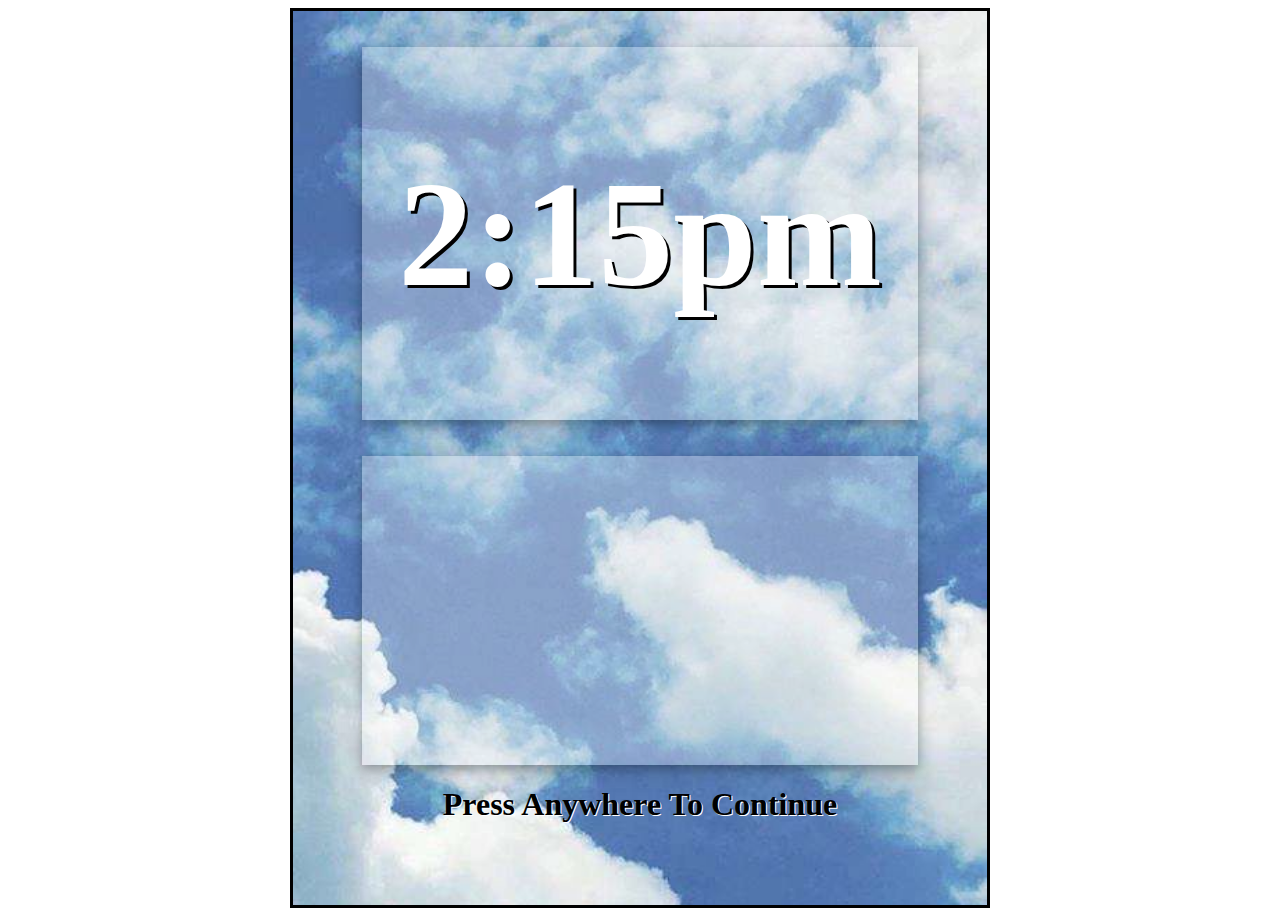
<file: index.html>
<!doctype html>
<html lang="en">
  <head>
    <!-- Required meta tags -->
    <meta charset="utf-8">
    <meta name="viewport" content="width=device-width, initial-scale=1, shrink-to-fit=no">

    <!-- Bootstrap CSS -->
    <link rel="stylesheet" href="https://stackpath.bootstrapcdn.com/bootstrap/4.1.3/css/bootstrap.min.css" integrity="sha384-MCw98/SFnGE8fJT3GXwEOngsV7Zt27NXFoaoApmYm81iuXoPkFOJwJ8ERdknLPMO" crossorigin="anonymous">
    <link rel="stylesheet" href="style_home.css">

    <title>Home</title>

          <script>
        
        window.onload = function(){
          var today = new Date();
          var time = (today.getHours() % 12 )+ ":" + (today.getMinutes()>=10?"":"0") + today.getMinutes()  + ((today.getHours() > 12)? "pm" : "am")
          var space = (today.getHours() % 12 )+ " " + ((today.getMinutes()>=10)?"":"0") + today.getMinutes() + ((today.getHours() > 12)? "pm" : "am")

          document.getElementById("clock").innerHTML = time

        }

        setInterval(function(){ 
          var today = new Date();
          var time = (today.getHours() % 12 )+ ":" + (today.getMinutes()>=10?"":"0") + today.getMinutes()  + ((today.getHours() > 12)? "pm" : "am")
          var space = (today.getHours() % 12 )+ " " + ((today.getMinutes()>=10)?"":"0") + today.getMinutes() + ((today.getHours() > 12)? "pm" : "am")


          if (today.getSeconds() %2 == 1)
            document.getElementById("clock").innerHTML = time
          else
            document.getElementById("clock").innerHTML = space

          }, 1000);

      </script>
  </head>
  <body>

      <div class='content'  onclick="location.href='profiles.html';" style="cursor: pointer;">

      <br>
      <br>

      <div class="card-holder">
        <h1 id="clock" style=" font-size: 150px; text-align: center; color: white; text-shadow: 3px 3px #000000;"></h1>
        </div>

        <br>
        <br>

        <div class="card-holder">
          <div class="center">
            <iframe id="unclickable" src="https://www.meteoblue.com/en/weather/widget/daily/college-park_united-states-of-america_4188815?geoloc=fixed&days=7&tempunit=FAHRENHEIT&windunit=MILE_PER_HOUR&precipunit=INCH&coloured=monochrome&pictoicon=0&pictoicon=1&maxtemperature=0&maxtemperature=1&mintemperature=0&mintemperature=1&windspeed=0&windspeed=1&windgust=0&winddirection=0&winddirection=1&uv=0&humidity=0&precipitation=0&precipitation=1&precipitationprobability=0&precipitationprobability=1&spot=0&pressure=0&layout=light"  frameborder="0" scrolling="NO" allowtransparency="true" sandbox="allow-same-origin allow-scripts allow-popups allow-popups-to-escape-sandbox" style="width: 378px; height: 309px"></iframe><div><!-- DO NOT REMOVE THIS LINK --><a href="https://www.meteoblue.com/en/weather/week/college-park_united-states-of-america_4188815?utm_source=weather_widget&utm_medium=linkus&utm_content=daily&utm_campaign=Weather%2BWidget" target="_blank"></a></div>
          </div>
        </div>
          
          <h1 class="fixed-bottom" style="  vertical-align: text-bottom; text-align: center; color: black; text-shadow: 1px 1px #ffffff; font-family: Georgia;">Press Anywhere To Continue</h1>
         
         
          <!-- <div class="rounded bg-black" style="  position: relative;  opacity: 1; margin-right: 40px;">

                <table class="table table-bordered list">
                  <ul id="notifs" lass="list-group">
            
                    <li id ="not1" class="list-group-item d-flex justify-content-between align-items-center" >
                      Eggs will expire in 2 Days
                    </li>
              
                    <li id="not2" class="list-group-item d-flex justify-content-between align-items-center" >
                      Groceries will be bought in 5 Days
                    </li>
      
                  </ul>

                </table>
                </div> -->

      </div>


<script>
          document.getElementById("unclickable").style.pointerEvents = "none";

</script>


    <!-- Optional JavaScript -->
    <!-- jQuery first, then Popper.js, then Bootstrap JS -->
    <script src="https://code.jquery.com/jquery-3.3.1.slim.min.js" integrity="sha384-q8i/X+965DzO0rT7abK41JStQIAqVgRVzpbzo5smXKp4YfRvH+8abtTE1Pi6jizo" crossorigin="anonymous"></script>
    <script src="https://cdnjs.cloudflare.com/ajax/libs/popper.js/1.14.3/umd/popper.min.js" integrity="sha384-ZMP7rVo3mIykV+2+9J3UJ46jBk0WLaUAdn689aCwoqbBJiSnjAK/l8WvCWPIPm49" crossorigin="anonymous"></script>
    <script src="https://stackpath.bootstrapcdn.com/bootstrap/4.1.3/js/bootstrap.min.js" integrity="sha384-ChfqqxuZUCnJSK3+MXmPNIyE6ZbWh2IMqE241rYiqJxyMiZ6OW/JmZQ5stwEULTy" crossorigin="anonymous"></script>
  </body>
</html>
</file>
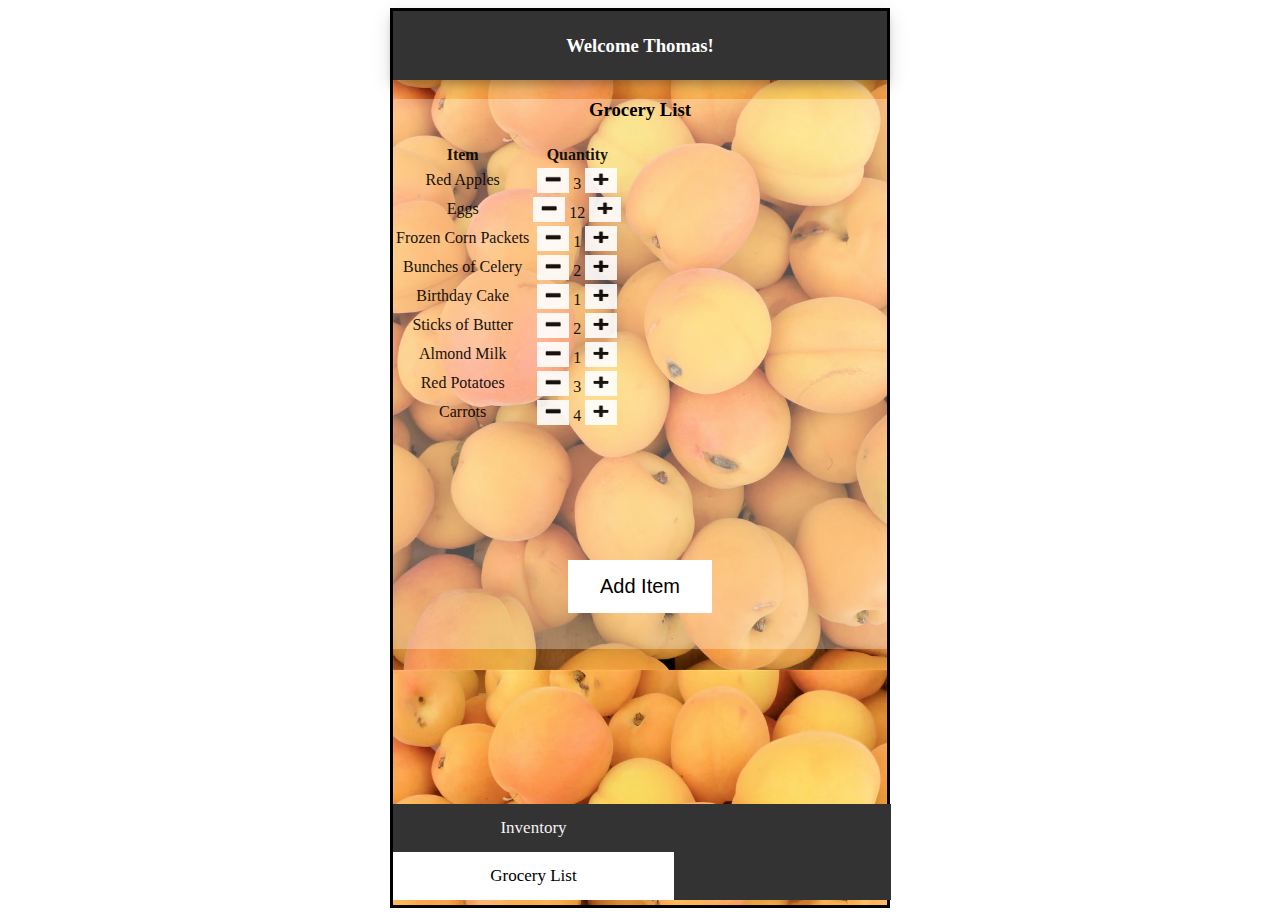
<file: appgrocerylist.html>
<!doctype html>
<html lang="en">
  <head>
    <!-- Required meta tags -->
    <meta charset="utf-8">
    <meta name="viewport" content="width=device-width, initial-scale=1, shrink-to-fit=no">

    <!-- Bootstrap CSS -->
    <link rel="stylesheet" href="https://stackpath.bootstrapcdn.com/bootstrap/4.1.3/css/bootstrap.min.css" integrity="sha384-MCw98/SFnGE8fJT3GXwEOngsV7Zt27NXFoaoApmYm81iuXoPkFOJwJ8ERdknLPMO" crossorigin="anonymous">
    <link rel="stylesheet" type="text/css" href="appgroceryliststyle.css">




    <title>Lists</title>
    <!-- Image and text -->

  </head>
  <body>
    <script src="appgrocerylist.js"></script>
    <div class='content'>
    <div class="header">
      <h3 style="text-align: center; color:white; font-family: Georgia;">Welcome Thomas!</h3>
    </div>
 <div class="card-body">
    <h3 class = "title" style="color:black; opacity: 1.0;">Grocery List</h3>

  <div class="wrapper shadow p-3 mb-5 bg-white rounded" style="opacity: 0.9;">
    <table class="table table-bordered list" id="lists">
      <thead class="thead-dark">
        <tr>
          <th scope="col">Item</th>
          <th scope="col">Quantity</th>
        </tr>
      </thead>
      <tbody>
        <tr>
          <td scope="row">Red Apples</td>
          <td><button class="addminus" onclick="subtract_item(this)"><img src="icons/minus.png" width="  20" height="20" class="d-inline-block align-center" alt=""></button>     3      <button class="addminus" onclick="add_item(this)"><img src="icons/plus.png" width="20" height="20" class="d-inline-block align-center" alt=""></button></td>
        </tr>
        <tr>
          <td scope="row">Eggs</td>
          <td><button class="addminus" onclick="subtract_item(this)"><img src="icons/minus.png" width="20" height="20" class="d-inline-block align-center" alt=""></button>     12      <button class="addminus" onclick="add_item(this)"><img src="icons/plus.png" width="20" height="20" class="d-inline-block align-center" alt=""></button></td>
        </tr>
        <tr>
          <td scope="row">Frozen Corn Packets</td>
          <td><button class="addminus" onclick="subtract_item(this)"><img src="icons/minus.png" width="20" height="20" class="d-inline-block align-center" alt=""></button>     1      <button class="addminus" onclick="add_item(this)"><img src="icons/plus.png" width="20" height="20" class="d-inline-block align-center" alt=""></button></td>
        </tr>
        <tr>
          <td scope="row">Bunches of Celery</td>
          <td><button class="addminus" onclick="subtract_item(this)"><img src="icons/minus.png" width="20" height="20" class="d-inline-block align-center" alt=""></button>     2      <button class="addminus" onclick="add_item(this)"><img src="icons/plus.png" width="20" height="20" class="d-inline-block align-center" alt=""></button></td>
        </tr>
        <tr>
          <td scope="row">Birthday Cake</td>
          <td><button class="addminus" onclick="subtract_item(this)"><img src="icons/minus.png" width="20" height="20" class="d-inline-block align-center" alt=""></button>     1      <button class="addminus" onclick="add_item(this)"><img src="icons/plus.png" width="20" height="20" class="d-inline-block align-center" alt=""></button></td>
        </tr>
        <tr>
          <td scope="row">Sticks of Butter</td>
          <td><button class="addminus" onclick="subtract_item(this)"><img src="icons/minus.png" width="20" height="20" class="d-inline-block align-center" alt=""></button>     2      <button class="addminus" onclick="add_item(this)"><img src="icons/plus.png" width="20" height="20" class="d-inline-block align-center" alt=""></button></td>
        </tr>
        <tr>
          <td scope="row">Almond Milk</td>
          <td><button class="addminus" onclick="subtract_item(this)"><img src="icons/minus.png" width="20" height="20" class="d-inline-block align-center" alt=""></button>     1      <button class="addminus" onclick="add_item(this)"><img src="icons/plus.png" width="20" height="20" class="d-inline-block align-center" alt=""></button></td>
        </tr>
        <tr>
          <td scope="row">Red Potatoes</td>
          <td><button class="addminus" onclick="subtract_item(this)"><img src="icons/minus.png" width="20" height="20" class="d-inline-block align-center" alt=""></button>     3      <button class="addminus" onclick="add_item(this)"><img src="icons/plus.png" width="20" height="20" class="d-inline-block align-center" alt=""></button></td>
        </tr>
        <tr>
          <td scope="row">Carrots</td>
          <td><button class="addminus" onclick="subtract_item(this)"><img src="icons/minus.png" width="20" height="20" class="d-inline-block align-center" alt=""></button>     4      <button class="addminus" onclick="add_item(this)"><img src="icons/plus.png" width="20" height="20" class="d-inline-block align-center" alt=""></button></td>
        </tr>
      </tbody>
    </table>
    </div>

    <div id="add">
      <button type="button" onclick="openFirstForm();" class="button">Add Item</button>
    </div>

    <div class="form-popup" id="myForm">
      <form action="/action_page.php" class="form-container"> 
        <h4>Enter item name and quantity. (Ex. "5 apples")</h4>
        <input type="text" id="food" name="fname" placeholder="Item Name">
        <input type="text" id="quantity" name="quant" placeholder="Quantity">
        <table class="buttons">
            <tbody><tr><td>
                <button type="button" class="btn" onclick="closeFirstForm()">Ok</button>
            </td>
        <td> <button type="button" class="btn cancel" onclick="closeForm()">Cancel</button></td></tr></tbody>
       
        </table>
      </form>
    </div>
    <br>
    <br>
 </div>

 <div id="keyboard">
 </div>

    <div class="navbar">
        <a href="appinventory.html" >Inventory</a>
        <a href="#" class="active">Grocery List</a>
      </div>



    <!-- Optional JavaScript -->
    <!-- jQuery first, then Popper.js, then Bootstrap JS -->
    <script src="https://code.jquery.com/jquery-3.3.1.slim.min.js" integrity="sha384-q8i/X+965DzO0rT7abK41JStQIAqVgRVzpbzo5smXKp4YfRvH+8abtTE1Pi6jizo" crossorigin="anonymous"></script>
    <script src="https://cdnjs.cloudflare.com/ajax/libs/popper.js/1.14.3/umd/popper.min.js" integrity="sha384-ZMP7rVo3mIykV+2+9J3UJ46jBk0WLaUAdn689aCwoqbBJiSnjAK/l8WvCWPIPm49" crossorigin="anonymous"></script>
    <script src="https://stackpath.bootstrapcdn.com/bootstrap/4.1.3/js/bootstrap.min.js" integrity="sha384-ChfqqxuZUCnJSK3+MXmPNIyE6ZbWh2IMqE241rYiqJxyMiZ6OW/JmZQ5stwEULTy" crossorigin="anonymous"></script>
    </div>
  </body>
</html>
</file>
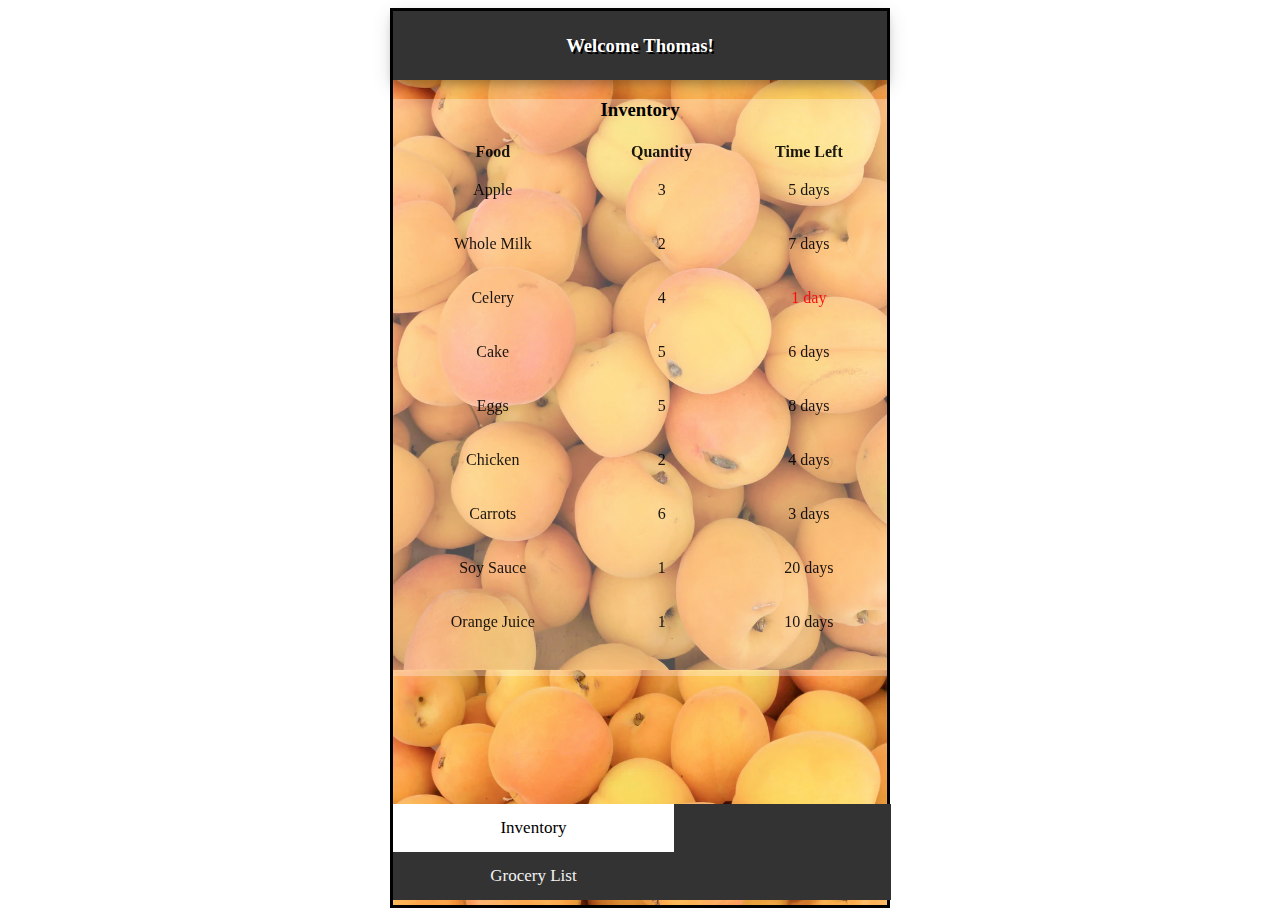
<file: appinventory.html>
<!doctype html>
<html lang="en">
  <head>
    <!-- Required meta tags -->
    <meta charset="utf-8">
    <meta name="viewport" content="width=device-width, initial-scale=1, shrink-to-fit=no">

    <!-- Bootstrap CSS -->
    <link rel="stylesheet" href="https://stackpath.bootstrapcdn.com/bootstrap/4.1.3/css/bootstrap.min.css" integrity="sha384-MCw98/SFnGE8fJT3GXwEOngsV7Zt27NXFoaoApmYm81iuXoPkFOJwJ8ERdknLPMO" crossorigin="anonymous">
    <link rel="stylesheet" type="text/css" href="appinventorystyle.css">

    <title>App Inventory</title>
    <!-- Image and text -->

  </head>
  <body>
    <div id="grayout" style="display: none;"></div>
    <div class='content'>
        <div class="header">
      <h3 style="text-align: center; color: white; text-shadow: 2px 2px #000000; font-family: Georgia;">Welcome Thomas!</h3>
        </div>
      <div class="card-body">
    <h3 style="text-align: center; color:black;">Inventory</h3>

    <div class="wrapper shadow p-3 mb-5 bg-white rounded" style="opacity: 0.9;">
    <table class="table inv" id="inventory">
      <thead class="thead-dark">
        <tr>
          <th>Food</th>
          <th>Quantity</th>
          <th>Time Left</th>
        </tr>
      </thead>
      <tbody>
        <tr>
          <td>Apple</td>
          <td>3</td>
          <td>5 days</td>
        </tr>
        <tr>
          <td>Whole Milk</td>
          <td>2</td>
          <td>7 days</td>
        </tr>
        <tr>
          <td>Celery</td>
          <td>4</td>
          <td style="color:red">1 day</td>
        </tr>
        <tr>
          <td>Cake</td>
          <td>5</td>
          <td>6 days</td>
        </tr>
        <tr>
          <td>Eggs</td>
          <td>5</td>
          <td>8 days</td>
        </tr>
        <tr>
          <td>Chicken</td>
          <td>2</td>
          <td>4 days</td>
        </tr>
        <tr>
          <td>Carrots</td>
          <td>6</td>
          <td>3 days</td>
        </tr>
        <tr>
          <td>Soy Sauce</td>
          <td>1</td>
          <td>20 days</td>
        </tr>
        <tr>
          <td>Orange Juice</td>
          <td>1</td>
          <td>10 days</td>
        </tr>
        <tr>
          <td>Almond Milk</td>
          <td>1</td>
          <td>7 days</td>
        </tr>
        <tr>
          <td>Pear</td>
          <td>4</td>
          <td style="color:red">2 days</td>
        </tr>
        <tr>
          <td>Green Pepper</td>
          <td>5</td>
          <td>6 days</td>
        </tr>
      </tbody>
    </table>
  </div>
  <br>
  <br>
      </div>

    <div class="navbar">
        <a href="#" class="active">Inventory</a>
        <a href="appgrocerylist.html">Grocery List</a>
      </div>
  

    <!-- Optional JavaScript -->
    <!-- jQuery first, then Popper.js, then Bootstrap JS -->
    <script src="https://code.jquery.com/jquery-3.3.1.slim.min.js" integrity="sha384-q8i/X+965DzO0rT7abK41JStQIAqVgRVzpbzo5smXKp4YfRvH+8abtTE1Pi6jizo" crossorigin="anonymous"></script>
    <script src="https://cdnjs.cloudflare.com/ajax/libs/popper.js/1.14.3/umd/popper.min.js" integrity="sha384-ZMP7rVo3mIykV+2+9J3UJ46jBk0WLaUAdn689aCwoqbBJiSnjAK/l8WvCWPIPm49" crossorigin="anonymous"></script>
    <script src="https://stackpath.bootstrapcdn.com/bootstrap/4.1.3/js/bootstrap.min.js" integrity="sha384-ChfqqxuZUCnJSK3+MXmPNIyE6ZbWh2IMqE241rYiqJxyMiZ6OW/JmZQ5stwEULTy" crossorigin="anonymous"></script>
    </div>
    </div>
  </body>
</html>
</file>
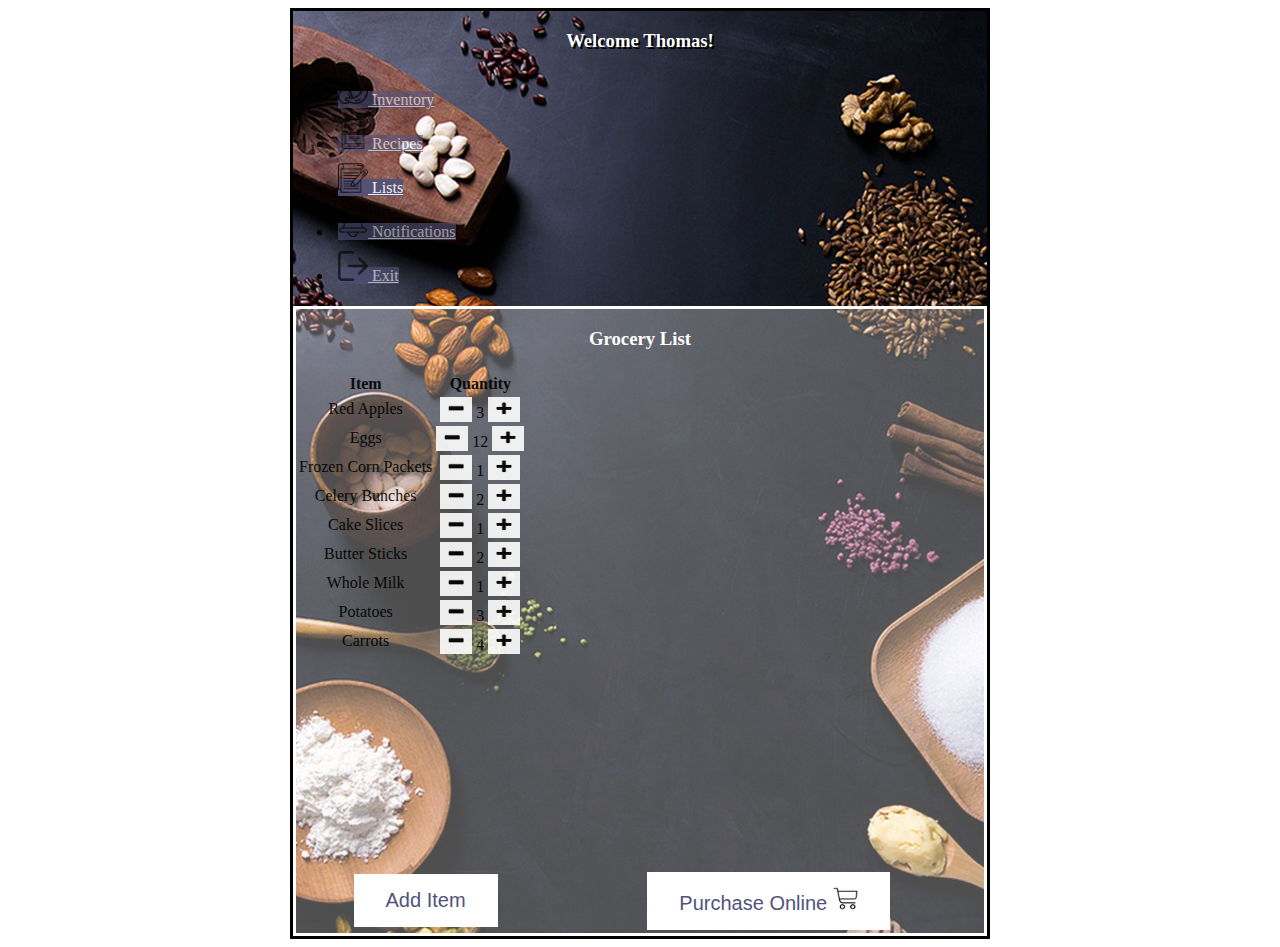
<file: lists.html>
<!doctype html>
<html lang="en">
  <head>
    <!-- Required meta tags -->
    <meta charset="utf-8">
    <meta name="viewport" content="width=device-width, initial-scale=1, shrink-to-fit=no">

    <!-- Bootstrap CSS -->
    <link rel="stylesheet" href="https://stackpath.bootstrapcdn.com/bootstrap/4.1.3/css/bootstrap.min.css" integrity="sha384-MCw98/SFnGE8fJT3GXwEOngsV7Zt27NXFoaoApmYm81iuXoPkFOJwJ8ERdknLPMO" crossorigin="anonymous">
    <link rel="stylesheet" type="text/css" href="style_list.css">




    <title>Lists</title>
    <!-- Image and text -->

  </head>
  <body>
    <script src="lists.js"></script>
    <div class='content'>
      <h3 style="text-align: center; color:white; text-shadow: 2px 2px #000000; font-family: Georgia;">Welcome Thomas!</h3>
      <div class="card-header">
        <ul class="nav nav-tabs card-header-tabs">
          <li class="nav-item">
              <a class="nav-link" href="inventory.html"><img src="icons/fruit.png" width="30" height="30" class="d-inline-block align-top" alt="">  Inventory</a>
          </li>
          <li class="nav-item">
              <a class="nav-link" href="recipes.html" title="Recipes"><img src="icons/book.png" width="30" height="30" class="d-inline-block align-top" alt="">  Recipes</a>
          </li>
          <li class="nav-item">
              <a class="nav-link active" href="#" title="Lists" style="opacity:0.9;"><img src="icons/note.png" width="30" height="30" class="d-inline-block align-top" alt="">  Lists</a>
          </li>
          <li class="nav-item">
              <a class="nav-link" href="notifications.html" title="Notifications"><img src="icons/bell.png" width="30" height="30" class="d-inline-block align-top" alt="">  Notifications</a>
          </li>
          <li class="nav-item">
              <a class="nav-link" href="index.html" title="Home"><img src="icons/logout.png" width="30" height="30" class="d-inline-block align-top" alt="">  Exit</a>
          </li>
        </ul>
      </div>
      
 <div class="card-body">
    <h3 class = "title" style="color:white; opacity: 1.0;">Grocery List</h3>

  <div class="wrapper shadow p-3 mb-5 bg-white rounded" style="opacity: 0.9;">
    <table class="table table-bordered list" id="lists">
      <thead>
        <tr class="table-secondary" >
          <th scope="col">Item</th>
          <th scope="col">Quantity</th>
        </tr>
      </thead>
      <tbody>
        <tr>
          <td scope="row">Red Apples</td>
          <td><button class="addminus" onclick="subtract_item(this)"><img src="icons/minus.png" width="  20" height="20" class="d-inline-block align-center" alt=""></button>     3      <button class="addminus" onclick="add_item(this)"><img src="icons/plus.png" width="20" height="20" class="d-inline-block align-center" alt=""></button></td>
        </tr>
        <tr>
          <td scope="row">Eggs</td>
          <td><button class="addminus" onclick="subtract_item(this)"><img src="icons/minus.png" width="20" height="20" class="d-inline-block align-center" alt=""></button>     12      <button class="addminus" onclick="add_item(this)"><img src="icons/plus.png" width="20" height="20" class="d-inline-block align-center" alt=""></button></td>
        </tr>
        <tr>
          <td scope="row">Frozen Corn Packets</td>
          <td><button class="addminus" onclick="subtract_item(this)"><img src="icons/minus.png" width="20" height="20" class="d-inline-block align-center" alt=""></button>     1      <button class="addminus" onclick="add_item(this)"><img src="icons/plus.png" width="20" height="20" class="d-inline-block align-center" alt=""></button></td>
        </tr>
        <tr>
          <td scope="row">Celery Bunches</td>
          <td><button class="addminus" onclick="subtract_item(this)"><img src="icons/minus.png" width="20" height="20" class="d-inline-block align-center" alt=""></button>     2      <button class="addminus" onclick="add_item(this)"><img src="icons/plus.png" width="20" height="20" class="d-inline-block align-center" alt=""></button></td>
        </tr>
        <tr>
          <td scope="row">Cake Slices</td>
          <td><button class="addminus" onclick="subtract_item(this)"><img src="icons/minus.png" width="20" height="20" class="d-inline-block align-center" alt=""></button>     1      <button class="addminus" onclick="add_item(this)"><img src="icons/plus.png" width="20" height="20" class="d-inline-block align-center" alt=""></button></td>
        </tr>
        <tr>
          <td scope="row">Butter Sticks</td>
          <td><button class="addminus" onclick="subtract_item(this)"><img src="icons/minus.png" width="20" height="20" class="d-inline-block align-center" alt=""></button>     2      <button class="addminus" onclick="add_item(this)"><img src="icons/plus.png" width="20" height="20" class="d-inline-block align-center" alt=""></button></td>
        </tr>
        <tr>
          <td scope="row">Whole Milk</td>
          <td><button class="addminus" onclick="subtract_item(this)"><img src="icons/minus.png" width="20" height="20" class="d-inline-block align-center" alt=""></button>     1      <button class="addminus" onclick="add_item(this)"><img src="icons/plus.png" width="20" height="20" class="d-inline-block align-center" alt=""></button></td>
        </tr>
        <tr>
          <td scope="row">Potatoes</td>
          <td><button class="addminus" onclick="subtract_item(this)"><img src="icons/minus.png" width="20" height="20" class="d-inline-block align-center" alt=""></button>     3      <button class="addminus" onclick="add_item(this)"><img src="icons/plus.png" width="20" height="20" class="d-inline-block align-center" alt=""></button></td>
        </tr>
        <tr>
          <td scope="row">Carrots</td>
          <td><button class="addminus" onclick="subtract_item(this)"><img src="icons/minus.png" width="20" height="20" class="d-inline-block align-center" alt=""></button>     4      <button class="addminus" onclick="add_item(this)"><img src="icons/plus.png" width="20" height="20" class="d-inline-block align-center" alt=""></button></td>
        </tr>
      </tbody>
    </table>
    </div>

    <table class="buttons">
      <tbody>
        <tr>
          <td><button type="button" onclick="openFirstForm();"  class="button">Add Item</button></td>
          <td><button type="button" onclick="location.href = 'https://www.wholefoodsmarket.com/online-ordering';" class="button">Purchase Online <img src="icons/shopping_cart.webp" width="25" height="23" class="d-inline-block align-center" alt=""></button></td>
        </tr>
      </tbody>
    </table>

    <div class="form-popup" id="myForm">
      <form action="/action_page.php" class="form-container"> 
        <h4>Say item name and quantity. (Ex. "5 apples")</h4>
        <button type="button" class="btn" onclick="closeFirstForm()"><img src="icons/mic.png" width="25" height="25" alt=""></button>
        <button type="button" class="btn cancel" onclick="closeForm()">Cancel</button>
      </form>
    </div>

    <div class="form-popup" id="enterForm">
      <form action="/action_page.php" class="form-container"> 
        <h4>Did you say "4 Asparagus"?</h4>
        <button type="button" class="btn" onclick="closeSecondForm()">Yes</button>
        <button type="button" class="btn cancel" onclick="openFirstForm()">Try Again</button>
      </form>
    </div>





    <!-- Optional JavaScript -->
    <!-- jQuery first, then Popper.js, then Bootstrap JS -->
    <script src="https://code.jquery.com/jquery-3.3.1.slim.min.js" integrity="sha384-q8i/X+965DzO0rT7abK41JStQIAqVgRVzpbzo5smXKp4YfRvH+8abtTE1Pi6jizo" crossorigin="anonymous"></script>
    <script src="https://cdnjs.cloudflare.com/ajax/libs/popper.js/1.14.3/umd/popper.min.js" integrity="sha384-ZMP7rVo3mIykV+2+9J3UJ46jBk0WLaUAdn689aCwoqbBJiSnjAK/l8WvCWPIPm49" crossorigin="anonymous"></script>
    <script src="https://stackpath.bootstrapcdn.com/bootstrap/4.1.3/js/bootstrap.min.js" integrity="sha384-ChfqqxuZUCnJSK3+MXmPNIyE6ZbWh2IMqE241rYiqJxyMiZ6OW/JmZQ5stwEULTy" crossorigin="anonymous"></script>
    </div>
  </body>
</html>
</file>
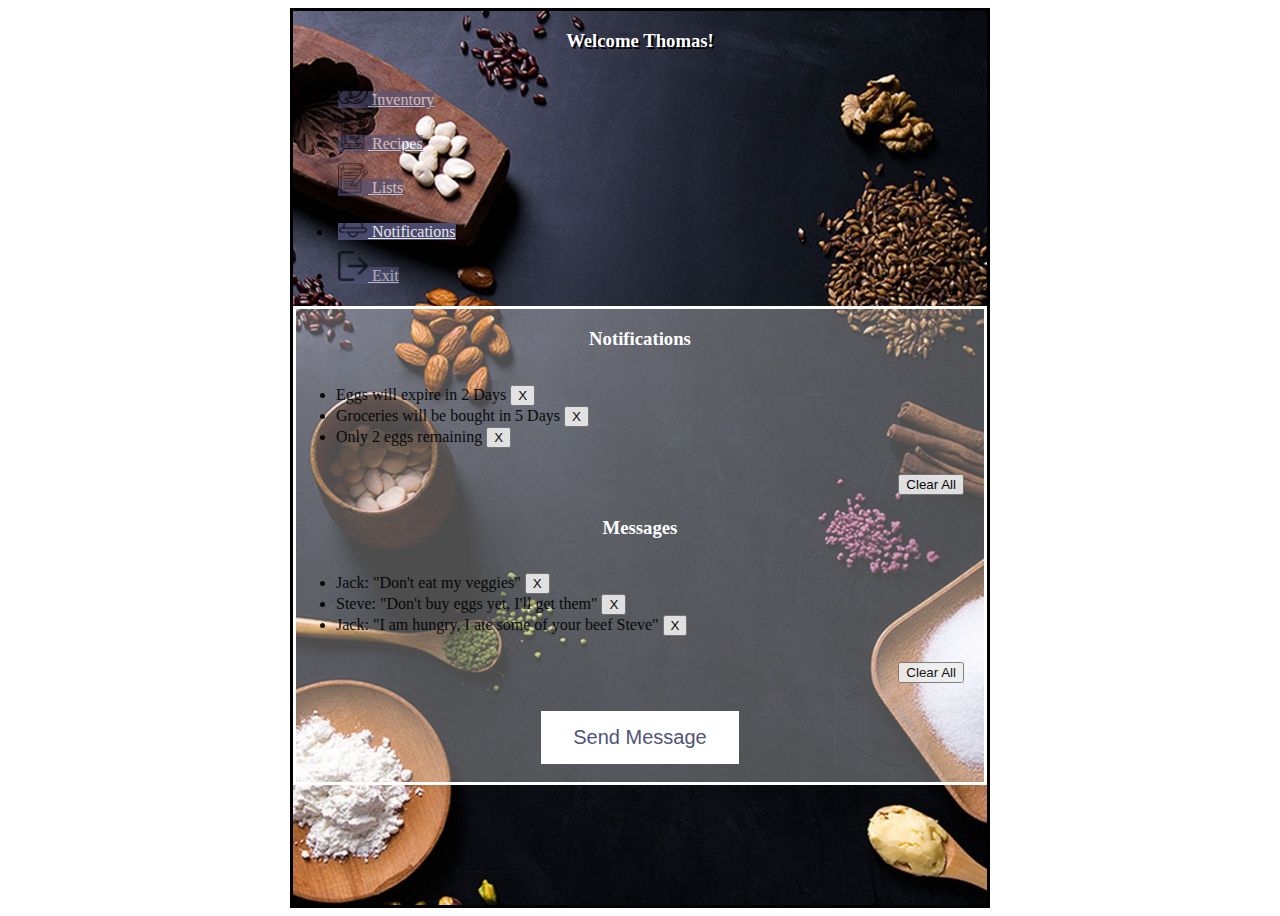
<file: notifications.html>
<!doctype html>
<html lang="en">
  <head>
    <!-- Required meta tags -->
    <meta charset="utf-8">
    <meta name="viewport" content="width=device-width, initial-scale=1, shrink-to-fit=no">

    <!-- Bootstrap CSS -->
    <link rel="stylesheet" href="https://stackpath.bootstrapcdn.com/bootstrap/4.1.3/css/bootstrap.min.css" integrity="sha384-MCw98/SFnGE8fJT3GXwEOngsV7Zt27NXFoaoApmYm81iuXoPkFOJwJ8ERdknLPMO" crossorigin="anonymous">
    <link rel="stylesheet" type="text/css" href="style.css">
    <link rel="stylesheet" type="text/css" href="style_notifications.css">





    <title>Notifications</title>
    <!-- Image and text -->

  </head>
  <body>
    <div class='content'>
      <h3 style="text-align: center; color: white; text-shadow: 2px 2px #000000; font-family: Georgia;">Welcome Thomas!</h3>
      <div class="card-header">
        <ul class="nav nav-tabs card-header-tabs">
          <li class="nav-item">
              <a class="nav-link" href="inventory.html"><img src="icons/fruit.png" width="30" height="30" class="d-inline-block align-top" alt="">  Inventory</a>
          </li>
          <li class="nav-item">
              <a class="nav-link" href="recipes.html" title="Recipes"><img src="icons/book.png" width="30" height="30" class="d-inline-block align-top" alt="">  Recipes</a>
          </li>
          <li class="nav-item">
              <a class="nav-link " href="lists.html" title="Lists"><img src="icons/note.png" width="30" height="30" class="d-inline-block align-top" alt="">  Lists</a>
          </li>
          <li class="nav-item">
              <a class="nav-link active" style="opacity:0.9" href="notifications.html" title="Notifications"><img src="icons/bell.png" width="30" height="30" class="d-inline-block align-top" alt="">  Notifications</a>
          </li>
          <li class="nav-item">
            <a class="nav-link" href="index.html" title="Home"><img src="icons/logout.png" width="30" height="30" class="d-inline-block align-top" alt="">  Exit</a>
        </li>
      </ul>
    </div>

    <div class="card-holder">
      <div class="card-body"style="padding-bottom: 0">
        <h3 class = "title" style="text-align: center; color:white; opacity: 1.0;">Notifications</h3>
    
        <div class="wrapper shadow p-3 mb-5 bg-white rounded" style="opacity: 0.9">
          <table class="table table-bordered list">
            <ul id="notifs" class="list-group">
      
              <li id ="not1" class="list-group-item d-flex justify-content-between align-items-center" >
                Eggs will expire in 2 Days
                <button type="button" class="btn btn-danger" onclick='notif("not1")'>X</button>
              </li>
        
              <li id="not2" class="list-group-item d-flex justify-content-between align-items-center" >
                Groceries will be bought in 5 Days
                <button type="button" class="btn btn-danger" onclick='notif("not2")'>X</button>
              </li>

              <li id="not3" class="list-group-item d-flex justify-content-between align-items-center" >
                Only 2 eggs remaining
                <button type="button" class="btn btn-danger" onclick='notif("not3")'>X</button>
              </li>

            </ul>
            <div id="right">
              <br>
              <button id="notifclear" onclick="clearNotifs()"type="button" class="btn btn-danger">Clear All</button>
            </div>
          </table>
        </div>
      </div>
        
      <div class="card-body" style="padding-bottom: 0; padding-top:0">
        <h3 class = "title" style="text-align: center; color:white; opacity: 1.0;">Messages</h3>
        <div class="wrapper shadow p-3 mb-5 bg-white rounded" style="margin-bottom:10px;opacity: 0.9;">

          <ul id="messages" class="list-group">
            <li id="mes1" class="list-group-item d-flex justify-content-between align-items-center">
              Jack: "Don't eat my veggies"
              <button type="button" class="btn btn-danger" onclick='mesg("mes1")'>X</button>
            </li>
            <li id="mes2" class="list-group-item d-flex justify-content-between align-items-center">
              Steve: "Don't buy eggs yet, I'll get them"
              <button type="button" class="btn btn-danger" onclick='mesg("mes2")'>X</button>
            </li>
            <li id="mes3" class="list-group-item d-flex justify-content-between align-items-center" >
              Jack: "I am hungry, I ate some of your beef Steve"
              <button type="button" class="btn btn-danger" onclick='mesg("mes3")'>X</button>
            </li>
          </ul>
          <div id="right">
            <button id="mesgclear" onclick="clearMessages()" type="button"  class="btn btn-danger">Clear All</button>
          </div>
          <br>

        </div>
      </div>
      <div class="center bot">
        <button id="add"type="button" onclick="openPreForm();" class="button">Send Message</button>
      </div>
      <br>
    </div>   
    

      <div class="form-popup" id="preForm">
        <form action="/action_page.php" class="form-container"> 
          <h4>Select Who You Want To Send Your Message To</h4>
          <div class="row row-cols-1 row-cols-md-3">

            <div style="cursor:pointer; width:50%; height:auto"class="col mb-4">
              <div class="card h-100" onclick="openFirstForm()">
                <img src="./icons/jack-copy.png" class="card-img-top" alt="..."/>
                <div class="card-body">
                  <h5 class="center card-title">Jack</h5>
                </div>
              </div>
            </div>
            <div style="cursor: pointer;;width:50%; height:auto"class="col mb-4">
              <div class="card h-100" onclick="openFirstForm()">
                <img src="./icons/earth.png" class="card-img-top" alt="..."/>
                <div class="card-body">
                  <h5 class="center card-title">All</h5>
                </div>
              </div>
            </div>
          </div>
          <button type="button" class="btn cancel" onclick="closeForm()">Cancel</button>
        </form>
      </div>
  
      <div class="form-popup" id="myForm">
        <form action="/action_page.php" class="form-container"> 
          <h4>Say Your Message</h4>
          <button type="button" class="btn" onclick="openSecondForm()"><img src="icons/mic.png" width="25" height="25" alt=""></button>
          <button type="button" class="btn cancel" onclick="closeForm()">Cancel</button>
        </form>
      </div>

      <div class="form-popup" id="enterForm">
        <form action="/action_page.php" class="form-container"> 
          <h4>Did you say "Don't touch my posicles"?</h4>
          <button type="button" class="btn" onclick="closeForm()">Yes</button>
          <button type="button" class="btn cancel" onclick="openFirstForm()">Try Again</button>
        </form>
      </div>


  </div>
    

  <script>

function openPreForm() {
  document.getElementById("preForm").style.display = "block";
   document.getElementById("myForm").style.display = "none";
    document.getElementById("enterForm").style.display = "none";
}

function openFirstForm() {
    document.getElementById("myForm").style.display = "block";
    document.getElementById("preForm").style.display = "none";
    document.getElementById("enterForm").style.display = "none";
  }
  
  function openSecondForm() {
    document.getElementById("myForm").style.display = "none";
    document.getElementById("preForm").style.display = "none";
    document.getElementById("enterForm").style.display = "block";
  }


  function closeForm() {
    document.getElementById("myForm").style.display = "none";
    document.getElementById("enterForm").style.display = "none";
    document.getElementById("preForm").style.display = "none";

  }

    let count = 0;
    function notif(name) {
      ++count;
      if (count == 3)
        clearNotifs();
      else  
        document.getElementById(name).style.visibility="hidden";
    }

    let countMes=0;
    function mesg(name) {
      ++countMes;
      if (countMes == 3)
        clearMessages();
      else  
        document.getElementById(name).style.visibility="hidden";
    }

    function clearNotifs(){
      document.getElementById("notifs").innerHTML="<h1 class='center'>No New Notifications</h1>";
      document.getElementById("notifclear").style.visibility="hidden";
    }

    function clearMessages(){
      document.getElementById("messages").innerHTML="<h1 class='center'>No New Messages</h1>";
      document.getElementById("mesgclear").style.visibility="hidden";
    }

</script>

    <!-- Optional JavaScript -->
    <!-- jQuery first, then Popper.js, then Bootstrap JS -->
    <script src="https://code.jquery.com/jquery-3.3.1.slim.min.js" integrity="sha384-q8i/X+965DzO0rT7abK41JStQIAqVgRVzpbzo5smXKp4YfRvH+8abtTE1Pi6jizo" crossorigin="anonymous"></script>
    <script src="https://cdnjs.cloudflare.com/ajax/libs/popper.js/1.14.3/umd/popper.min.js" integrity="sha384-ZMP7rVo3mIykV+2+9J3UJ46jBk0WLaUAdn689aCwoqbBJiSnjAK/l8WvCWPIPm49" crossorigin="anonymous"></script>
    <script src="https://stackpath.bootstrapcdn.com/bootstrap/4.1.3/js/bootstrap.min.js" integrity="sha384-ChfqqxuZUCnJSK3+MXmPNIyE6ZbWh2IMqE241rYiqJxyMiZ6OW/JmZQ5stwEULTy" crossorigin="anonymous"></script>
    </div>
  </body>
</html>
</file>
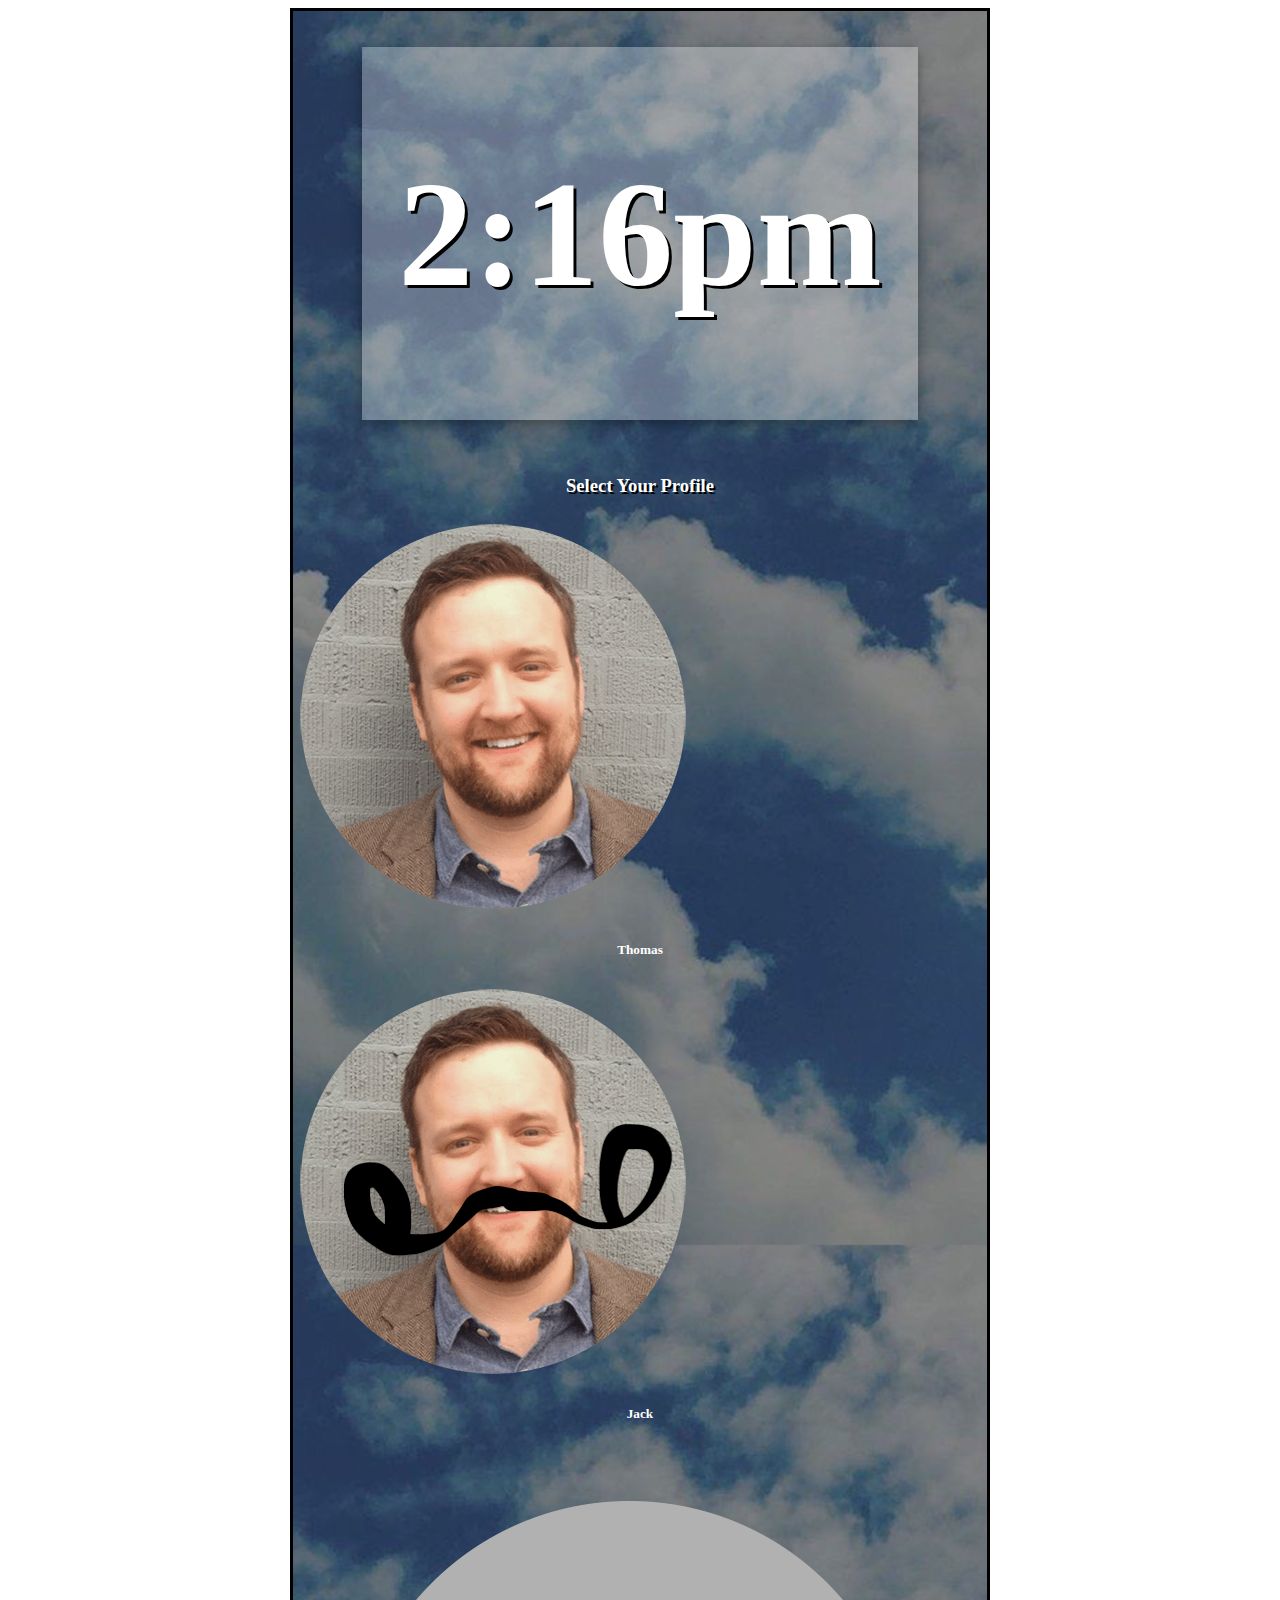
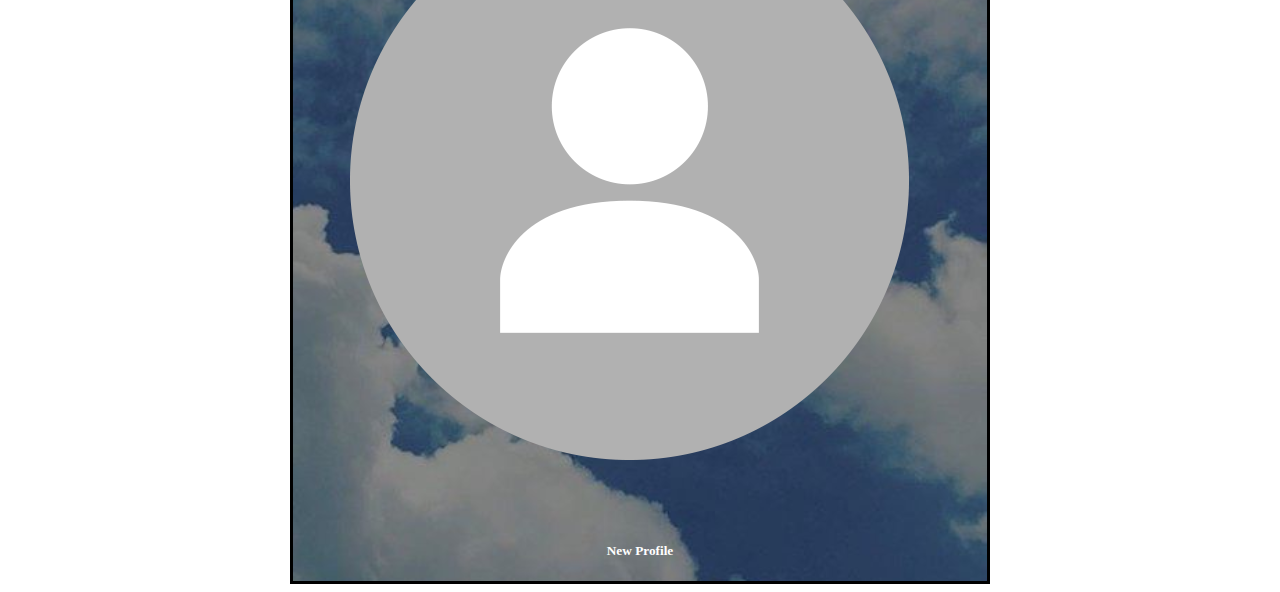
<file: profiles.html>
<!doctype html>
<html lang="en">
  <head>
    <!-- Required meta tags -->
    <meta charset="utf-8">
    <meta name="viewport" content="width=device-width, initial-scale=1, shrink-to-fit=no">

    <!-- Bootstrap CSS -->
    <link rel="stylesheet" href="https://stackpath.bootstrapcdn.com/bootstrap/4.1.3/css/bootstrap.min.css" integrity="sha384-MCw98/SFnGE8fJT3GXwEOngsV7Zt27NXFoaoApmYm81iuXoPkFOJwJ8ERdknLPMO" crossorigin="anonymous">
    <link rel="stylesheet" href="style_home.css">
    <link rel="stylesheet" href="profile_style.css">

    <title>Profiles</title>

    <script>
        
      window.onload = function(){
        var today = new Date();
        var time = (today.getHours() % 12 )+ ":" + (today.getMinutes()>=10?"":"0") + today.getMinutes()  + ((today.getHours() > 12)? "pm" : "am")
        var space = (today.getHours() % 12 )+ " " + ((today.getMinutes()>=10)?"":"0") + today.getMinutes() + ((today.getHours() > 12)? "pm" : "am")

        document.getElementById("clock").innerHTML = time

      }

      setInterval(function(){ 
        var today = new Date();
        var time = (today.getHours() % 12 )+ ":" + (today.getMinutes()>=10?"":"0") + today.getMinutes()  + ((today.getHours() > 12)? "pm" : "am")
        var space = (today.getHours() % 12 )+ " " + ((today.getMinutes()>=10)?"":"0") + today.getMinutes() + ((today.getHours() > 12)? "pm" : "am")


        if (today.getSeconds() %2 == 1)
          document.getElementById("clock").innerHTML = time
        else
          document.getElementById("clock").innerHTML = space

        }, 1000);

    </script>
  </head>
  <body>

      <div class='content'>


        <br>
        <br>

        
        <div class="card-holder">
          <h1 id="clock" style=" font-size: 150px; text-align: center; color: white; text-shadow: 3px 3px #000000;"></h1>
          </div>

          <br>
          <br>

        <h3 style="text-align: center; color: white; text-shadow: 2px 2px #000000; font-family: Georgia;">Select Your Profile</h3>

        <div class="row row-cols-1 row-cols-md-3">
          <div class="col mb-4">
            <div class="card h-100" onclick="location.href='inventory.html';" style="cursor: pointer;">
              <img src="./icons/jack.png" class="card-img-top" alt="..."/>
              <div class="card-body">
                <h5 class="center card-title">Thomas</h5>
              </div>
            </div>
          </div>
          <div class="col mb-4">
            <div class="card h-100" onclick="location.href='inventory.html';" style="cursor: pointer;">
              <img src="./icons/jack-copy.png" class="card-img-top" alt="..."/>
              <div class="card-body">
                <h5 class="center card-title">Jack</h5>
              </div>
            </div>
          </div>
          <div class="col mb-4">
            <div class="card h-100">
              <img src="./icons/no-profile-picture.png" class="card-img-top" alt="..."/>
              <div class="card-body">
                <h5 class="center card-title">New Profile</h5>
              </div>
            </div>
          </div>
        </div>
      </div>

      <script>
        document.getElementById("unclickable").style.pointerEvents = "none";

      </script>


    <!-- Optional JavaScript -->
    <!-- jQuery first, then Popper.js, then Bootstrap JS -->
    <script src="https://code.jquery.com/jquery-3.3.1.slim.min.js" integrity="sha384-q8i/X+965DzO0rT7abK41JStQIAqVgRVzpbzo5smXKp4YfRvH+8abtTE1Pi6jizo" crossorigin="anonymous"></script>
    <script src="https://cdnjs.cloudflare.com/ajax/libs/popper.js/1.14.3/umd/popper.min.js" integrity="sha384-ZMP7rVo3mIykV+2+9J3UJ46jBk0WLaUAdn689aCwoqbBJiSnjAK/l8WvCWPIPm49" crossorigin="anonymous"></script>
    <script src="https://stackpath.bootstrapcdn.com/bootstrap/4.1.3/js/bootstrap.min.js" integrity="sha384-ChfqqxuZUCnJSK3+MXmPNIyE6ZbWh2IMqE241rYiqJxyMiZ6OW/JmZQ5stwEULTy" crossorigin="anonymous"></script>
  </body>
</html>
</file>
<file: style_home.css>
.content {
    max-width: 700px;
    min-height: 100vh!important;
    margin: auto;
    border: solid;
    box-sizing: border-box;
    background-image: url('icons/cloudbackground.jpg');
    background-size: 100%;
    background-repeat: repeat-y;
  }
  .button {
    background-color: darkgray; /* Green */
    border: none;
    color: white;
    padding: 15px 32px;
    text-align: center;
    text-decoration: none;
    display: inline-block;
    font-size: 16px;
  }

  div.wrapper {
    overflow: hidden;
    overflow-y: scroll;
    height: 500;
  }
  .center {
    display: flex;
    justify-content: center;
  }
  #right {
    padding-right: 20px;
    padding-top: 10px;
    display: flex;
    justify-content: flex-end;
  }

.nav-link:hover {
color: black;
}

.nav-item {
padding: 5px;
}

.nav-link {
color:white; 
background-color: #52527a;
opacity:0.6;
}

.nav-link :hover{
color:black;
}

.card-holder {
  width: 80%;
  display: flex;
    justify-content: center;
background-color: rgba(255, 255, 255, 0.3);
box-shadow: 0 4px 8px 0 rgba(0, 0, 0, 0.2), 0 6px 20px 0 rgba(0, 0, 0, 0.19);
margin: auto;
} 


.nav td {
    width: 150px;
    text-align: center;
}


.list{
    margin-top: 3px;
    text-align: center;
}

.title {
  text-align: center;  
}

.list th {
  position: sticky;
  top: 0;
}

::-webkit-scrollbar {
  -webkit-appearance: none;
  width: 10px;
}

::-webkit-scrollbar-thumb {
  border-radius: 5px;
  background-color: rgba(0,0,0,.5);
  -webkit-box-shadow: 0 0 1px rgba(255,255,255,.5);
}

div.wrapper {
  overflow:hidden;
  overflow-y: scroll;
  height: 350px; 
}

.a{
    position: absolute;
    top: 0;
    left: 0;
    width: 100%;
    height: 100%;
    text-indent: -9999px;
    overflow: hidden; 
  }
</file>
<file: appgroceryliststyle.css>
.content {
    max-width: 500px;
    min-height: 100vh!important;
    margin: auto;
    border: solid;
    box-sizing: border-box;
    background-image: url('icons/app_background.png');
    background-size: 100%;
    background-repeat: repeat-y;
  }

  .card-body {  
    background-color: rgba(255,255,255,.3)
  }

  .header {
    background-color: #333;
    box-shadow: 0 4px 8px 0 rgba(0, 0, 0, 0.2), 0 6px 20px 0 rgba(0, 0, 0, 0.19);
      padding: 5px 5px;
  }

  .title{
      text-align:center;
  }

  .list{
    margin-top: 3px;
    text-align: center;
}

  .navbar {
    background-color: #333;
    overflow: hidden;
    position: fixed;
    bottom: 0;
    min-width: 498px;
  }
  
  /* Style the links inside the navigation bar */
  .navbar a {
    float: left;
    display: block;
    color: #f2f2f2;
    text-align: center;
    padding: 14px 16px;
    text-decoration: none;
    font-size: 17px;
    width: 50%;
  }
  
  /* Change the color of links on hover */
  .navbar a:hover {
    background-color: #ddd;
    color: black;
  }
  
  /* Add a color to the active/current link */
  .navbar a.active {
      background-color: white;
    color: black;
  }
  
  .nav-link:hover {
  color: black;
  }
  
  .nav-item {
  padding: 5px;
  }
  
  .nav-link {
  color:white; 
  background-color: #52527a;
  opacity:0.6;
  }
  
  .nav-link :hover{
  color:black;
  }
  
    .nav td {
        width: 150px;
        text-align: center;
    }
  
    .inv {
        width: 100%;
    }
  
    .inv th {
        text-align: center;
        position: sticky;
        top: 0;
    }
  
    .inv td {
        text-align: center;
        height: 50px;
    }
  
    #add {
      display: flex;
      justify-content: center;
    }
  
    .button {
      background-color: white;
      border: none;
      color: black;
      font-style: bold;
      padding: 15px 32px;
      text-align: center;
      text-decoration: none;
      display: inline-block;
      font-size: 20px;
    }

    #add {
        display: flex;
        justify-content: center;
        margin-top: -30px;
      }

    .addminus {
        background-color: white;
        border: none;
        display: inline-block;
      }
  
    div.wrapper {
      overflow: hidden;
      overflow-y: scroll;
      height: 450px; // change this to desired height
  }
  
  ::-webkit-scrollbar {
      -webkit-appearance: none;
      width: 10px;
    }
    
    ::-webkit-scrollbar-thumb {
      border-radius: 5px;
      background-color: rgba(0,0,0,.5);
      -webkit-box-shadow: 0 0 1px rgba(255,255,255,.5);
    }

    .buttons {
        width: 100%;
        text-align: center;
      }
    
    /* The popup form - hidden by default */
    .form-popup {
      display: none;
      background-color: white;
      position: fixed;
      text-align: center;
      top: 100px;
      left: 40%;
      border: 3px solid #f1f1f1;
      z-index: 9;
    }
    
    /* Add styles to the form container */
    .form-container {
      min-width: 300px;
      max-width: 300px;
      padding: 10px;
    }
    
    /* Full-width input fields */
    .form-container input[type=text], .form-container input[type=password] {
      width: 100%;
      padding: 15px;
      margin: 5px 0 22px 0;
      border: none;
      background: #f1f1f1;
    }
    
    /* When the inputs get focus, do something */
    .form-container input[type=text]:focus, .form-container input[type=password]:focus {
      background-color: #ddd;
      outline: none;
    }
    
    /* Set a style for the submit/login button */
    .form-container .btn {
      background-color: #4CAF50;
      color: white;
      padding: 16px 20px;
      border: none;
      cursor: pointer;
      width: 100%;
      margin-bottom:10px;
      opacity: 0.8;
    }
    
    /* Add a red background color to the cancel button */
    .form-container .cancel {
      background-color: red;
    }
    
    /* Add some hover effects to buttons */
    .form-container .btn:hover, .open-button:hover {
      opacity: 1;
    }
</file>
<file: appinventorystyle.css>
.content {
    max-width: 500px;
    min-height: 100vh!important;
    margin: auto;
    border: solid;
    box-sizing: border-box;
    background-image: url('icons/app_background.png');
    background-size: 100%;
    background-repeat: repeat-y;
  }

  .navbar {
    background-color: #333;
    overflow: hidden;
    position: fixed;
    bottom: 0;
    min-width: 498px;
  }
  
  /* Style the links inside the navigation bar */
  .navbar a {
    float: left;
    display: block;
    color: #f2f2f2;
    text-align: center;
    padding: 14px 16px;
    text-decoration: none;
    font-size: 17px;
    width: 50%;
  }
  
  /* Change the color of links on hover */
  .navbar a:hover {
    background-color: #ddd;
    color: black;
  }
  
  /* Add a color to the active/current link */
  .navbar a.active {
      background-color: white;
    color: black;
  }
  
  .nav-link:hover {
  color: black;
  }
  
  .nav-item {
  padding: 5px;
  }
  
  .nav-link {
  color:white; 
  background-color: #52527a;
  opacity:0.6;
  }
  
  .nav-link :hover{
  color:black;
  }
  
  .card-body {  
    background-color: rgba(255,255,255,.3)
  }

  .header {
    background-color: #333;
    box-shadow: 0 4px 8px 0 rgba(0, 0, 0, 0.2), 0 6px 20px 0 rgba(0, 0, 0, 0.19);
      padding: 5px 5px;
  }

    .nav td {
        width: 150px;
        text-align: center;
    }
  
    .inv {
        width: 100%;
    }
  
    .inv th {
        text-align: center;
        position: sticky;
        top: 0;
    }
  
    .inv td {
        text-align: center;
        height: 50px;
    }
  
    #add {
      display: flex;
      justify-content: center;
    }
  
    .button {
      background-color: white;
      border: none;
      color: #52527a;
      padding: 15px 32px;
      text-align: center;
      text-decoration: none;
      display: inline-block;
      font-size: 20px;
    }
  
    div.wrapper {
      overflow: hidden;
      overflow-y: scroll;
      height: 500px; // change this to desired height
  }
  
  ::-webkit-scrollbar {
      -webkit-appearance: none;
      width: 10px;
    }
    
    ::-webkit-scrollbar-thumb {
      border-radius: 5px;
      background-color: rgba(0,0,0,.5);
      -webkit-box-shadow: 0 0 1px rgba(255,255,255,.5);
    }
  
    .allergy {
      background-color:rgba(255,255,255,0);
      border: none;
      display: inline-block;
    }
  
    
    /* The popup form - hidden by default */
    .form-popup {
      display: none;
      position: fixed;
      text-align: center;
      top: 150px;
      left: 37%;
      border: 3px solid #f1f1f1;
      z-index: 9;
    }
    
    /* Add styles to the form container */
    .form-container {
      min-width: 400px;
      max-width: 400px;
      padding: 10px;
      background-color: white;
    }
    
    /* Full-width input fields */
    .form-container input[type=text], .form-container input[type=password] {
      width: 100%;
      padding: 15px;
      margin: 5px 0 22px 0;
      border: none;
      background: #f1f1f1;
    }
    
    /* When the inputs get focus, do something */
    .form-container input[type=text]:focus, .form-container input[type=password]:focus {
      background-color: #ddd;
      outline: none;
    }
    
    /* Set a style for the submit/login button */
    .form-container .btn {
      background-color: #4CAF50;
      color: white;
      padding: 16px 20px;
      border: none;
      cursor: pointer;
      width: 100%;
      margin-bottom:10px;
      opacity: 0.8;
    }
    
    /* Add a red background color to the cancel button */
    .form-container .cancel {
      background-color: red;
    }
    
    /* Add some hover effects to buttons */
    .form-container .btn:hover, .open-button:hover {
      opacity: 1;
    }
</file>
<file: style_list.css>
.content {
    max-width: 700px;
    min-height: 100vh!important;
    margin: auto;
    border: solid;
    box-sizing: border-box;
    background-image: url('icons/background3.jpeg');
    background-size: 100%;
    background-repeat: repeat-y;
}

.nav-link:hover {
  color: black;
}

.nav-item {
  padding: 5px;
}

.nav-link {
  color:white; 
  background-color: #52527a;
  opacity:0.6;
}

.nav-link :hover{
  color:black;
}

.card-body {
  border-color: white;
  border-style: solid;
  background-color: rgba(255, 255, 255, 0.3);
}

  .nav td {
      width: 150px;
      text-align: center;
  }


  .list{
      margin-top: 3px;
      text-align: center;
  }

  .title {
    text-align: center;  
  }

  .list th {
    position: sticky;
    top: 0;
  }

  ::-webkit-scrollbar {
    -webkit-appearance: none;
    width: 10px;
  }
  
  ::-webkit-scrollbar-thumb {
    border-radius: 5px;
    background-color: rgba(0,0,0,.5);
    -webkit-box-shadow: 0 0 1px rgba(255,255,255,.5);
  }

div.wrapper {
    overflow:hidden;
    overflow-y: scroll;
    height: 450px; 
}



  .button {
    background-color: white;
    border: none;
    color: #52527a;
    padding: 15px 32px;
    text-align: center;
    text-decoration: none;
    display: inline-block;
    font-size: 20px;
  }

  .addminus {
    background-color: white;
    border: none;
    display: inline-block;
  }

  .buttons {
    width: 100%;
    margin-top: 50px;
    text-align: center;
  }

  /* The popup form - hidden by default */
  .form-popup {
    display: none;
    position: fixed;
    top: 150px;
    left: 37%;
    border: 3px solid #f1f1f1;
    z-index: 9;
  }
  
  /* Add styles to the form container */
  .form-container {
    min-width: 400px;
    max-width: 400px;
    padding: 10px;
    background-color: white;
  }
  
  /* Full-width input fields */
  .form-container input[type=text], .form-container input[type=password] {
    width: 100%;
    padding: 15px;
    margin: 5px 0 22px 0;
    border: none;
    background: #f1f1f1;
  }
  
  /* When the inputs get focus, do something */
  .form-container input[type=text]:focus, .form-container input[type=password]:focus {
    background-color: #ddd;
    outline: none;
  }
  
  /* Set a style for the submit/login button */
  .form-container .btn {
    background-color: #4CAF50;
    color: white;
    padding: 16px 20px;
    border: none;
    cursor: pointer;
    width: 100%;
    margin-bottom:10px;
    opacity: 0.8;
  }
  
  /* Add a red background color to the cancel button */
  .form-container .cancel {
    background-color: red;
  }
  
  /* Add some hover effects to buttons */
  .form-container .btn:hover, .open-button:hover {
    opacity: 1;
  }
</file>
<file: style.css>
.content {
    max-width: 700px;
    min-height: 100vh!important;
    margin: auto;
    border: solid;
    box-sizing: border-box;
}

  td {
      width: 150px;
      text-align: center;
  }
</file>
<file: style_notifications.css>
.button {
  background-color: white;
  border: none;
  color: #52527a;
  padding: 15px 32px;
  text-align: center;
  text-decoration: none;
  display: inline-block;
  font-size: 20px;
  }

  div.wrapper {
    overflow: hidden;
    overflow-y: scroll;
    height: 450;
  }
  .center {
    display: flex;
    justify-content: center;
  }
  #right {
    padding-right: 20px;
    padding-top: 10px;
    display: flex;
    justify-content: flex-end;
  }

.content {
  max-width: 700px;
  min-height: 100vh!important;
  margin: auto;
  border: solid;
  box-sizing: border-box;
  background-image: url('icons/background3.jpeg');
  background-size: 100%;
  background-repeat: repeat-y;
}

.nav-link:hover {
color: black;
}

.nav-item {
padding: 5px;
}

.nav-link {
color:white; 
background-color: #52527a;
opacity:0.6;
}

.nav-link :hover{
color:black;
}

.card-holder {
border-color: white;
border-style: solid;
background-color: rgba(255, 255, 255, 0.3);
} 


.nav td {
    width: 150px;
    text-align: center;
}


.list{
    margin-top: 3px;
    text-align: center;
}

.title {
  text-align: center;  
}

.list th {
  position: sticky;
  top: 0;
}

::-webkit-scrollbar {
  -webkit-appearance: none;
  width: 10px;
}

::-webkit-scrollbar-thumb {
  border-radius: 5px;
  background-color: rgba(0,0,0,.5);
  -webkit-box-shadow: 0 0 1px rgba(255,255,255,.5);
}



  /* The popup form - hidden by default */
  .form-popup {
    display: none;
    position: fixed;
    top: 150px;
    left: 37%;
    border: 3px solid #f1f1f1;
    z-index: 9;
  }
  
  /* Add styles to the form container */
  .form-container {
    min-width: 400px;
    max-width: 400px;
    padding: 10px;
    background-color: white;
  }
  
  /* Full-width input fields */
  .form-container input[type=text], .form-container input[type=password] {
    width: 100%;
    padding: 15px;
    margin: 5px 0 22px 0;
    border: none;
    background: #f1f1f1;
  }
  
  /* When the inputs get focus, do something */
  .form-container input[type=text]:focus, .form-container input[type=password]:focus {
    background-color: #ddd;
    outline: none;
  }
  
  /* Set a style for the submit/login button */
  .form-container .btn {
    background-color: #4CAF50;
    color: white;
    padding: 16px 20px;
    border: none;
    cursor: pointer;
    width: 100%;
    margin-bottom:10px;
    opacity: 0.8;
  }
  
  /* Add a red background color to the cancel button */
  .form-container .cancel {
    background-color: red;
  }
  
  /* Add some hover effects to buttons */
  .form-container .btn:hover, .open-button:hover {
    opacity: 1;
  }
</file>
<file: profile_style.css>
.card{
    border-color: transparent;
    background-color:transparent;
    color: white;
}

.content {
    max-width: 700px;
    min-height: 100vh!important;
    margin: auto;
    border: solid;
    box-sizing: border-box;
    background-image: url('icons/cloudbackground-dark.jpg');
    background-size: 100%;
    background-repeat: repeat-y;

  }
</file>
